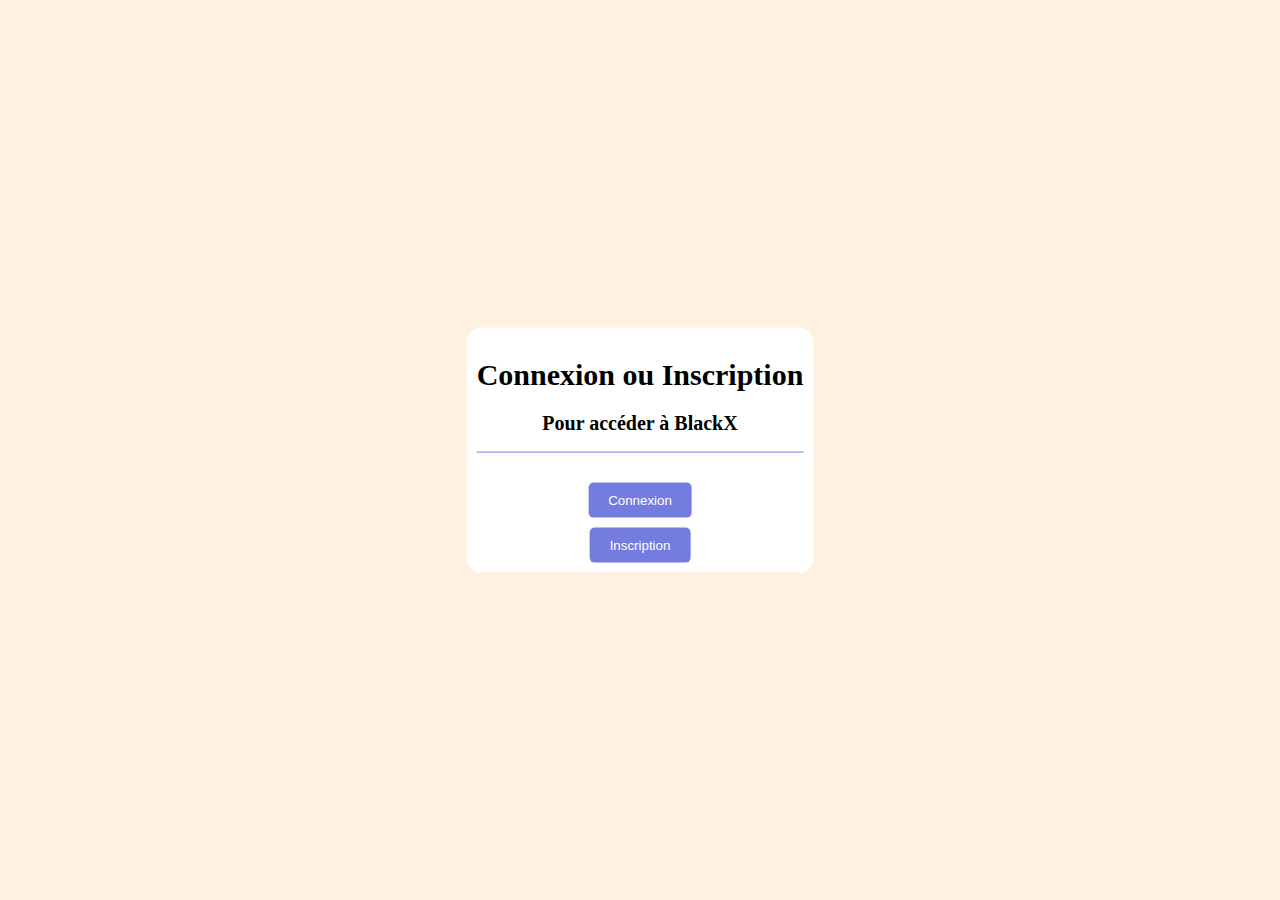
<file: html/account-space/index.html>
<!DOCTYPE html>
<html lang="en">
<head>
    <meta charset="UTF-8">

    <meta http-equiv="X-UA-Compatible" content="IE=edge">
    <meta name="viewport" content="width=device-width, initial-scale=1.0">

    <title>Espace Compte - BlackX</title>

    <link rel="stylesheet" href="../../css/account-space/index.css">
</head>
<body>
    <div class="choice-mode">
        <h1 class="title">Connexion ou Inscription</h1>
        <h2 class="subtitle">Pour accéder à BlackX</h2>

        <div class="separation"></div>

        <div class="buttons">
            <button class="choice-button"><a href="connection.html">Connexion</a></button>
            <button class="choice-button"><a href="inscription.html">Inscription</a></button>
        </div>
    </div>
</body>
</html>
</file>
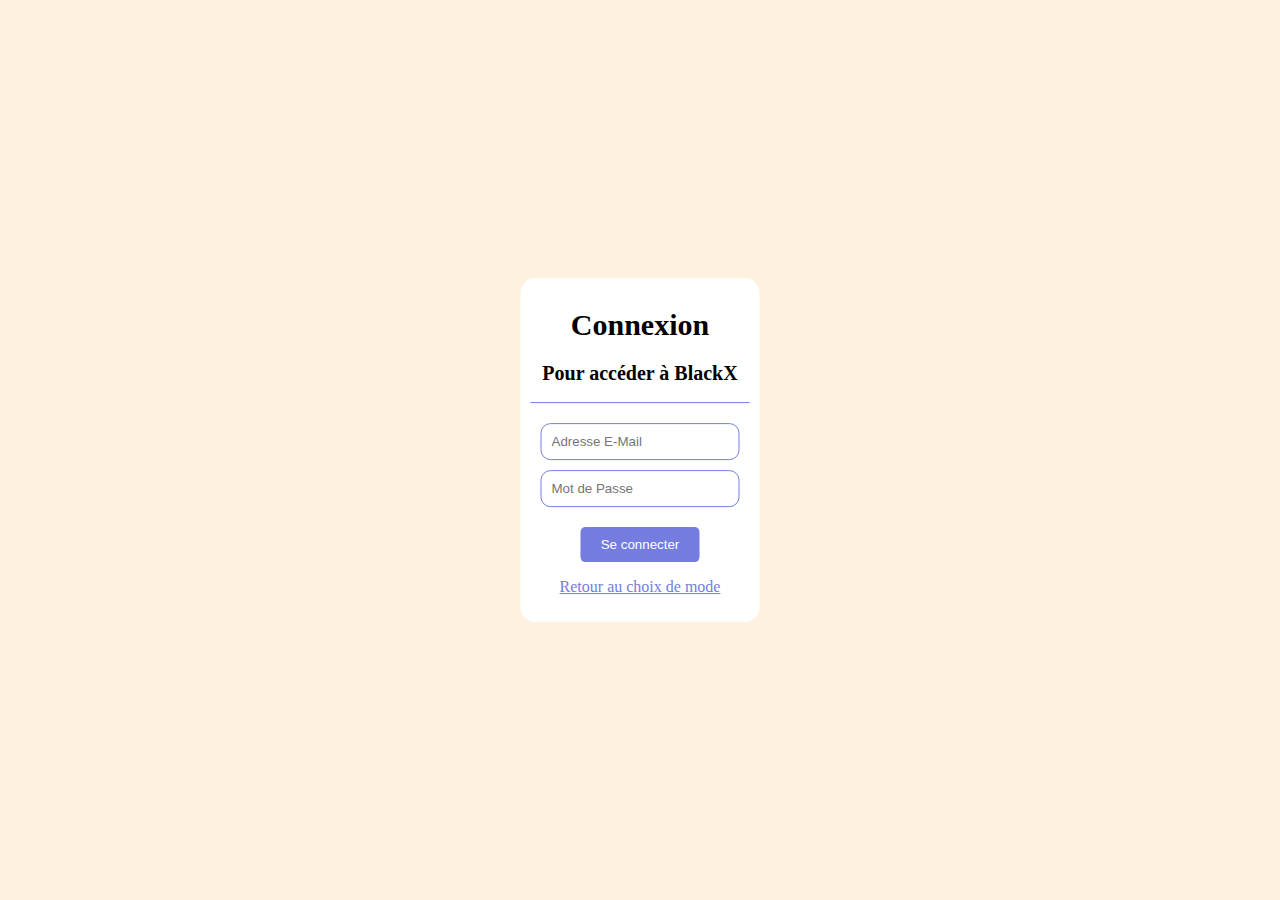
<file: html/account-space/connection.html>
<!DOCTYPE html>
<html lang="en">
<head>
    <meta charset="UTF-8">

    <meta http-equiv="X-UA-Compatible" content="IE=edge">
    <meta name="viewport" content="width=device-width, initial-scale=1.0">

    <title>Connection - BlackX</title>

    <link rel="stylesheet" href="../../css/account-space/connection.css">
</head>
<body>
    <div class="connection-block">
        <h1 class="title">Connexion</h1>
        <h2 class="subtitle">Pour accéder à BlackX</h2>

        <div class="separation"></div>

        <form action="">
            <input type="email" placeholder="Adresse E-Mail">
            
            <input type="password", placeholder="Mot de Passe">

            <div class="submit">
                <button class="submit-button" type="submit">Se connecter</button>
            </div>
        </form>

        <p class="return"><a href="index.html">Retour au choix de mode</a></p>
    </div>
</body>
</html>
</file>
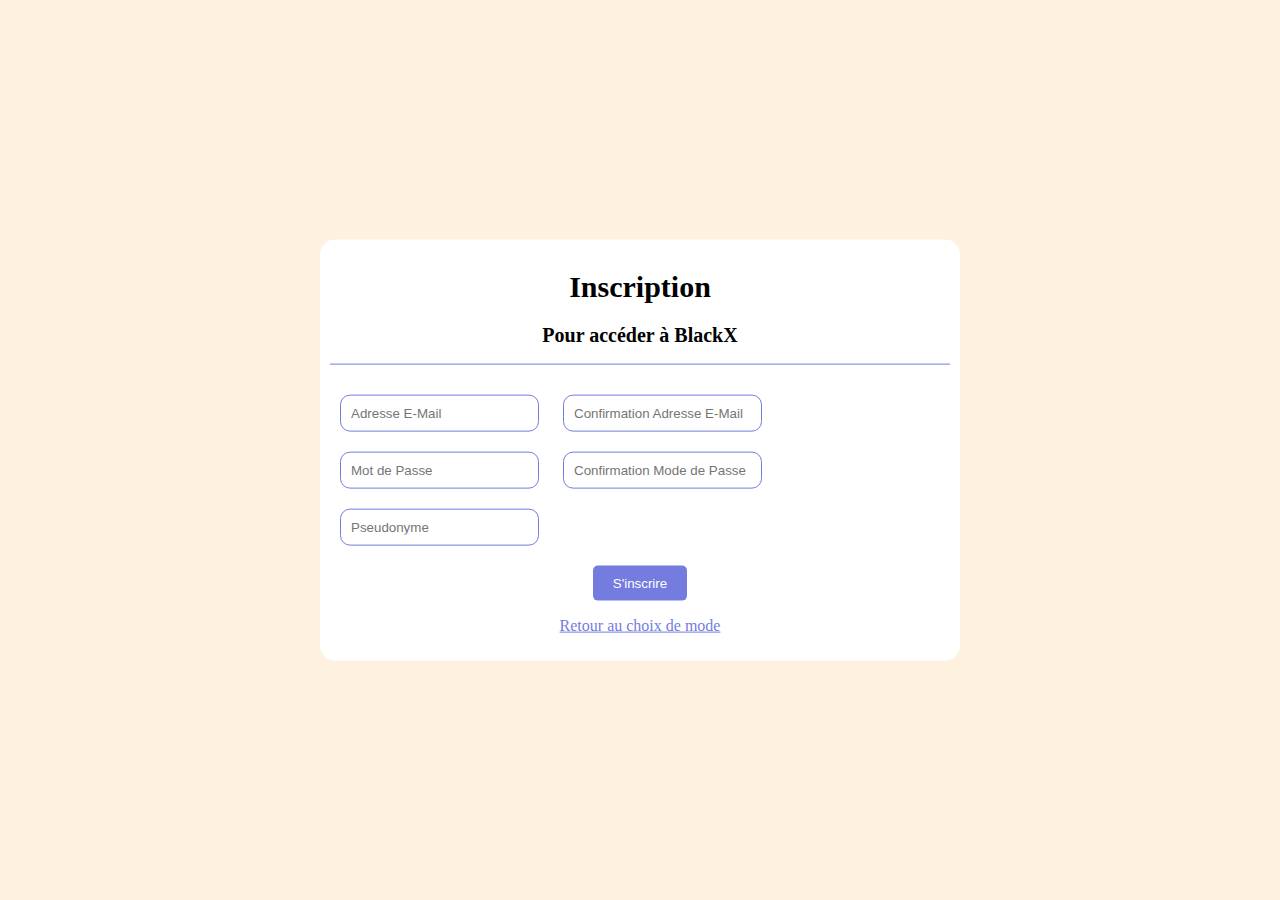
<file: html/account-space/inscription.html>
<!DOCTYPE html>
<html lang="en">
<head>
    <meta charset="UTF-8">

    <meta http-equiv="X-UA-Compatible" content="IE=edge">
    <meta name="viewport" content="width=device-width, initial-scale=1.0">

    <title>Inscription - BlackX</title>

    <link rel="stylesheet" href="../../css/account-space/inscription.css">
</head>
<body>
    <div class="connection-block">
        <h1 class="title">Inscription</h1>
        <h2 class="subtitle">Pour accéder à BlackX</h2>

        <div class="separation"></div>

        <form action="">
            <div class="left-inputs">
                <input type="email" placeholder="Adresse E-Mail">
                <input type="email", placeholder="Confirmation Adresse E-Mail">
            </div>

            <div class="right-inputs">
                <input type="password", placeholder="Mot de Passe">
                <input type="password" placeholder="Confirmation Mode de Passe">

                <input type="text" placeholder="Pseudonyme">
            </div>            

            <div class="submit">
                <button class="submit-button" type="submit">S'inscrire</button>
            </div>
        </form>

        <p class="return"><a href="index.html">Retour au choix de mode</a></p>
    </div>
</body>
</html>
</file>
<file: css/account-space/index.css>
body{
    margin: 0px;
    padding: 0px;

    background-color: #FEF1DF;

    position: absolute;

    top: 50%;
    left: 50%;

    transform: translate(-50%, -50%);
}

.choice-mode{
    padding: 10px;

    background-color: #FFF;

    border-radius: 15px;
}

.choice-mode .title{
    font-size: 30px;

    text-align: center;
}

.choice-mode .subtitle{
    font-size: 20px;

    text-align: center;
}

.choice-mode .separation{
    margin-bottom: 20px;
    margin-top: 10px;

    width: 100%;
    height: 1px;

    background-color: #747CDF;
}

.buttons{
    display: flex;
    flex-direction: column;

    align-items: center;
}

.choice-mode .buttons .choice-button{
    margin-top: 10px;
    padding: 10px 20px;

    background-color: #747CDF;

    border-radius: 5px;

    border: none;

    outline: none;

    cursor: pointer;

    display: flex;

    align-items: center;

    transition: transform 0.5;
}

.choice-button a{
    color: #FFF;

    text-decoration: none;

    text-align: center;
}

.choice-mode .choice-button:hover{
    transform: scale(1.05);
}
</file>
<file: css/account-space/connection.css>
body{
    margin: 0px;
    padding: 0px;

    background-color: #FEF1DF;

    position: absolute;

    top: 50%;
    left: 50%;

    transform: translate(-50%, -50%);
}

.connection-block{
    padding: 10px;

    background-color: #FFF;

    border-radius: 15px;
}

.connection-block .title{
    font-size: 30px;

    text-align: center;
}

.connection-block .subtitle{
    font-size: 20px;

    text-align: center;
}

.connection-block .separation{
    margin-bottom: 20px;
    margin-top: 10px;

    width: 100%;
    height: 1px;

    background-color: #747CDF;
}

form input{
    margin: 10px;
    padding: 10px;

    outline: none;

    border: #747CDF 1px solid;
    border-radius: 10px;

    display: flex;
}

.submit{
    display: flex;
    flex-direction: column;

    align-items: center;
}

.submit-button{
    margin-top: 10px;
    padding: 10px 20px;

    background-color: #747CDF;

    color: #FFF;

    border-radius: 5px;

    border: none;

    outline: none;

    cursor: pointer;

    display: flex;

    align-items: center;

    transition: transform 0.5;
}

.submit-button:hover{
    transform: scale(1.05);
}

.return{
    text-align: center;
}

.return a{
    color: #747CDF;
}
</file>
<file: css/account-space/inscription.css>
body{
    margin: 0px;
    padding: 0px;

    background-color: #FEF1DF;

    position: absolute;

    top: 50%;
    left: 50%;

    transform: translate(-50%, -50%);
}

.connection-block{
    padding: 10px;

    background-color: #FFF;

    border-radius: 15px;
}

.connection-block .title{
    font-size: 30px;

    text-align: center;
}

.connection-block .subtitle{
    font-size: 20px;

    text-align: center;
}

.connection-block .separation{
    margin-bottom: 20px;
    margin-top: 10px;

    width: 100%;
    height: 1px;

    background-color: #747CDF;
}

form input{
    margin: 10px;
    padding: 10px;

    outline: none;

    border: #747CDF 1px solid;
    border-radius: 10px;
}

.submit{
    display: flex;
    flex-direction: column;

    align-items: center;
}

.submit-button{
    margin-top: 10px;
    padding: 10px 20px;

    background-color: #747CDF;

    color: #FFF;

    border-radius: 5px;

    border: none;

    outline: none;

    cursor: pointer;

    align-items: center;

    transition: transform 0.5;
}

.submit-button:hover{
    transform: scale(1.05);
}

.return{
    text-align: center;
}

.return a{
    color: #747CDF;
}
</file>
